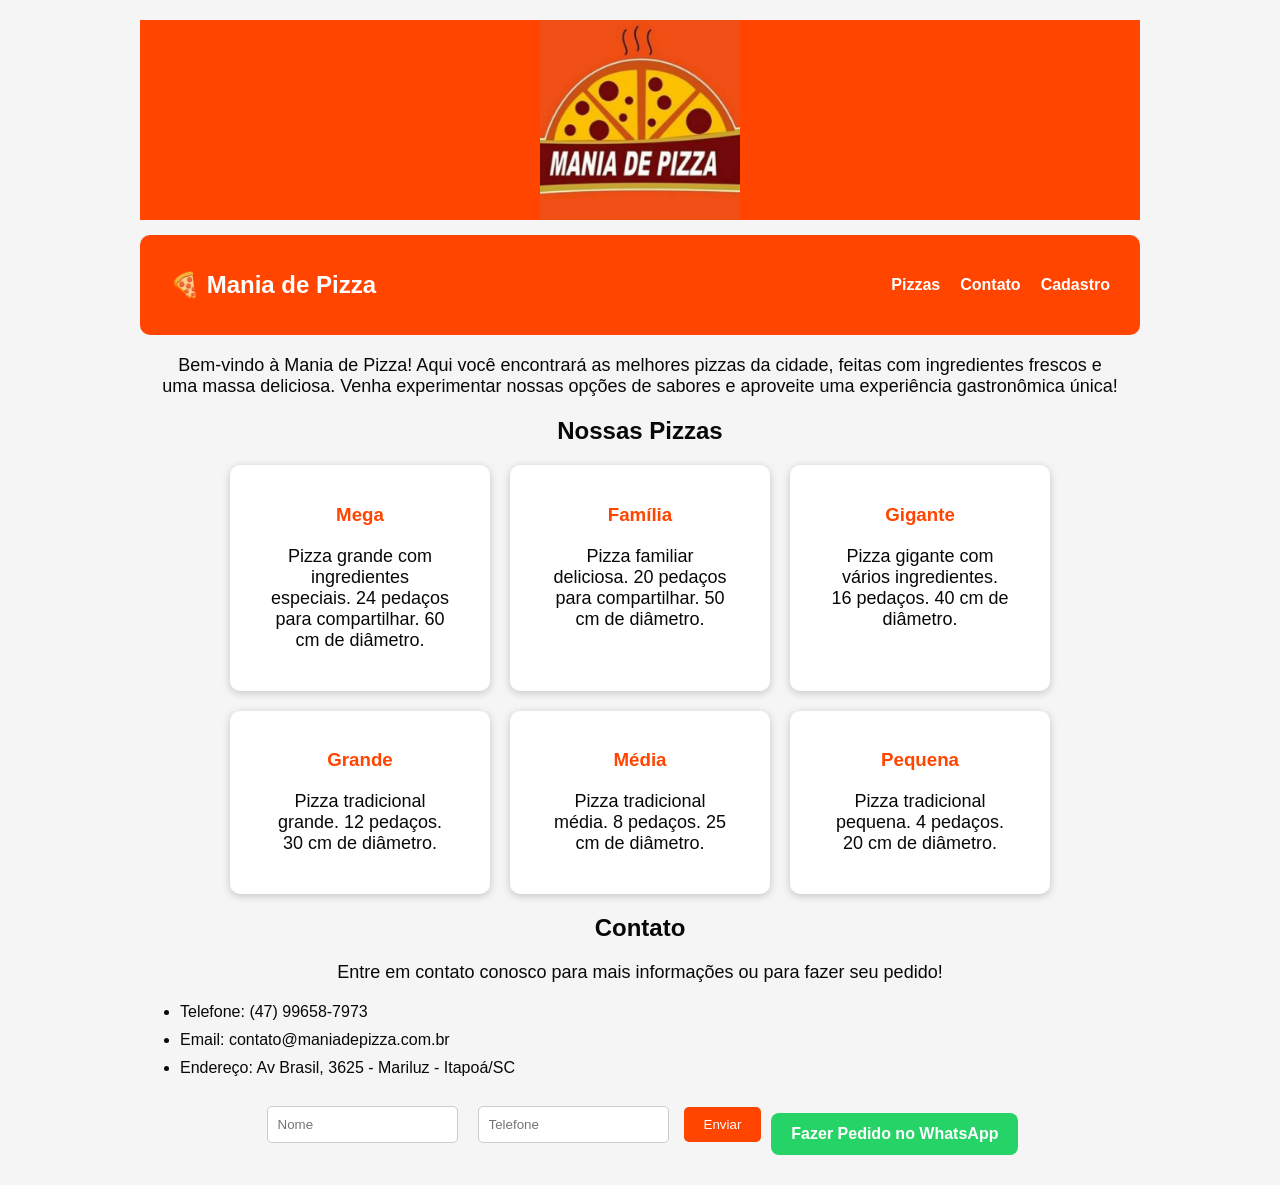
<file: index.html>
<!DOCTYPE html>
<html lang="pt-BR">
<head>
    <meta charset="UTF-8">
    <meta name="viewport" content="width=device-width, initial-scale=1.0">
    <link rel="stylesheet" href="style.css">
    <script src="index.js"></script>
    
    <title>Mania de pizza</title>
</head>
<body>
    <div class="img-container">
        <img src="logo.jpg" alt="Stylized pizza logo showing a sliced pizza with steam lines above and the words mania de pizza on a bright orange background, conveying warm friendly restaurant branding">
    </div>

       
    <header>
        <nav class="navbar">
            <h2 class="logo">🍕 Mania de Pizza</h2>
        

                <ul class="nav-links">
                    <li><a href="#pizzas">Pizzas</a></li>
                    <li><a href="#contato">Contato</a></li>
                    <li><a href="registro.html">Cadastro</a></li>
                 </ul>
        </nav>
    </header>

    <p class="paragrafo">Bem-vindo à Mania de Pizza! Aqui você encontrará as melhores pizzas da cidade, feitas com ingredientes frescos e uma massa deliciosa. Venha experimentar nossas opções de sabores e aproveite uma experiência gastronômica única!</p>

            <h2 id="pizzas">Nossas Pizzas</h2>
    <div class="pizza-container">

        <div class="pizza-card">
            <h3>Mega</h3>
                <p>
                    Pizza grande com ingredientes especiais.
                    24 pedaços para compartilhar.
                    60 cm de diâmetro.
                </p>
        </div>

        <div class="pizza-card">
            <h3>Família</h3>
                <p>
                    Pizza familiar deliciosa.
                    20 pedaços para compartilhar.
                    50 cm de diâmetro.
                </p>
        </div>

        <div class="pizza-card">
            <h3>Gigante</h3>
                <p>
                    Pizza gigante com vários ingredientes.
                    16 pedaços.
                    40 cm de diâmetro.
                </p>
        </div>

        <div class="pizza-card">
            <h3>Grande</h3>
                <p>
                    Pizza tradicional grande.
                    12 pedaços.
                    30 cm de diâmetro.
                </p>
        </div>

        <div class="pizza-card">
            <h3>Média</h3>
                <p>
                    Pizza tradicional média.
                    8 pedaços.
                    25 cm de diâmetro.
                </p>
        </div>

        <div class="pizza-card">
            <h3>Pequena</h3>
                <p>
                    Pizza tradicional pequena.
                    4 pedaços.
                    20 cm de diâmetro.
                </p>
    
        </div>
    </div>
    

    <h2 id="contato">Contato</h2>
   
        <p>Entre em contato conosco para mais informações ou para fazer seu pedido!</p>
    <ul>
        <li>Telefone: (47) 99658-7973</li>
        <li>Email: contato@maniadepizza.com.br</li>
        <li>Endereço: Av Brasil, 3625 - Mariluz - Itapoá/SC</li>
    </ul>
    <div class="contato-form">
        <input type="text" placeholder="Nome">
        <input type="tel" placeholder="Telefone">
        <button onclick="enviarPedido()">
            Enviar
        </button>
        <a 
href="https://wa.me/5547996587973" 
target="_blank"
class="whatsapp-btn"
>
Fazer Pedido no WhatsApp
</a>
    </div>
</body>
</html>
</file>
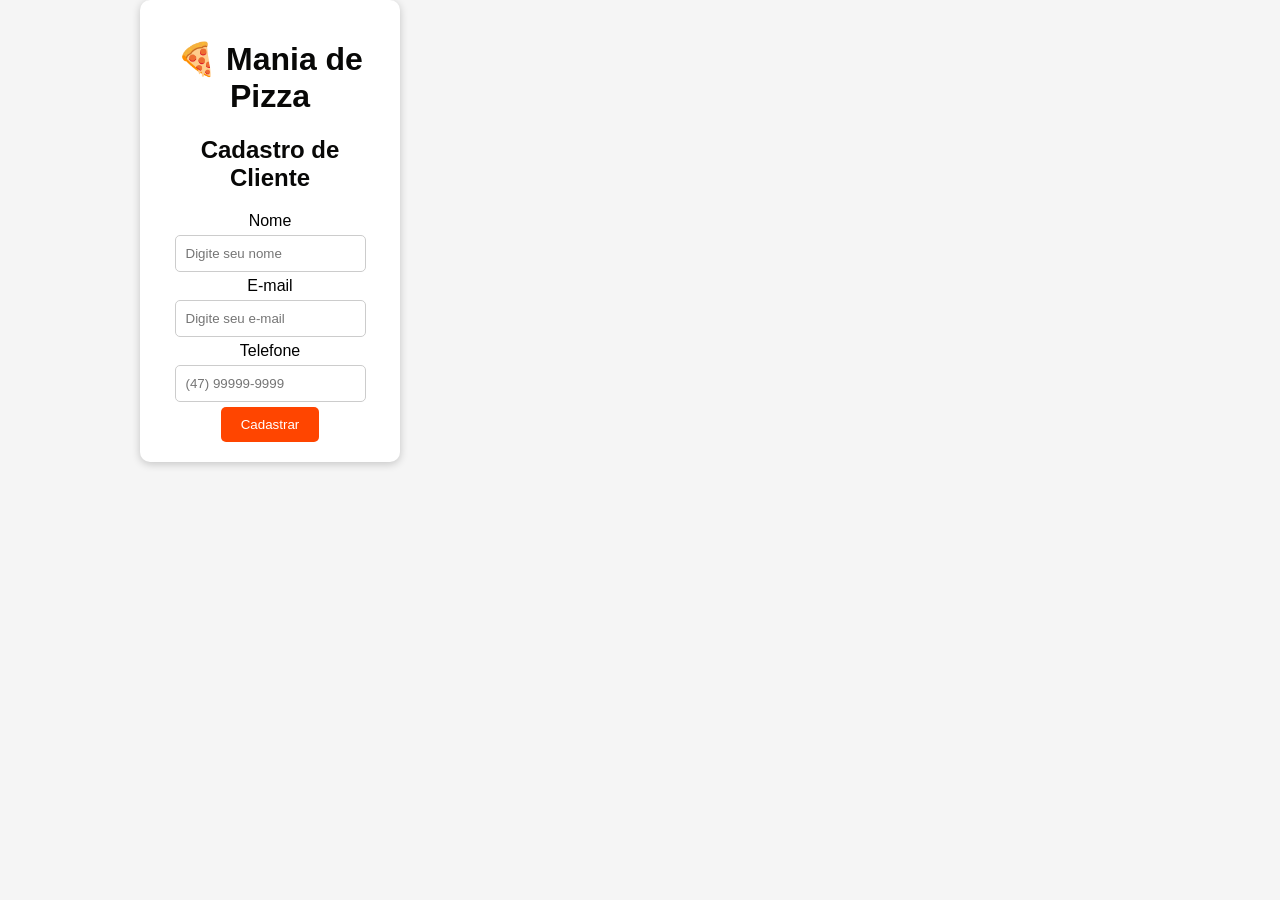
<file: registro.html>
<!DOCTYPE html>
<html lang="pt-BR">
<head>
    <meta charset="UTF-8">
    <meta name="viewport" content="width=device-width, initial-scale=1.0">
    <link rel="stylesheet" href="style.css">
    <title>Mania de Pizza - Cadastro</title>
</head>
<body>
    
    <div class="container">

        <div class="pizza-card">

            <h1>🍕 Mania de Pizza</h1>
            <h2>Cadastro de Cliente</h2>

            <form action="/contatos" method="POST">

                <label for="nome">Nome</label>
                <input 
                    type="text" 
                    id="nome" 
                    name="nome" 
                    placeholder="Digite seu nome"
                    required
                >

                <label for="email">E-mail</label>
                <input 
                    type="email" 
                    id="email" 
                    name="email"
                    placeholder="Digite seu e-mail"
                    required
                >

                <label for="telefone">Telefone</label>
                <input 
                    type="tel" 
                    id="telefone" 
                    name="telefone"
                    placeholder="(47) 99999-9999"
                >

                <button type="submit">
                    Cadastrar
                </button>

            </form>

        </div>
    </div>  
    
</body>
</html>
</file>
<file: style.css>
/*
body {
    background-color: #f1beaa;
    font-family: Arial, sans-serif;
    max-width: 900px;
    margin: auto;
}    
*/
.img-container {
    background-color: orangered;
   display: flex; justify-content: center; align-items: center;
    margin-left: auto;
    margin-right: auto;
    margin-top: 20px;
    
}
img {
    max-width: 200px;
    height: auto;
}

h1 {
    color: #080807;
    text-align: center;
    margin-top: 20px;
}

p {
    color: #080807;
    text-align: center;
    font-size: 18px;
    margin: 20px;
}
h2 {
    color: #080807;
    text-align: center;
    margin-top: 20px;
}
li {
    color: #080807;
    font-size: 16px;
    margin: 10px 0;
}

body {
    font-family: Arial, sans-serif;
    background-color: #f5f5f5;
    max-width: 1000px;
    margin: auto;
}

.pizza-container {
    display: flex;
    flex-wrap: wrap;
    justify-content: center;
    gap: 20px;
}

.pizza-card {
    background-color: white;
    width: 220px;
    padding: 20px;
    border-radius: 10px;
    box-shadow: 0px 2px 8px rgba(0,0,0,0.2);
    text-align: center;
}

.pizza-card h3 {
    color: orangered;
}

button {
    padding: 10px 20px;
    background-color: orangered;
    color: white;
    border: none;
    border-radius: 5px;
    cursor: pointer;
}

button:hover {
    opacity: 0.8;
}

input {
    padding: 10px;
    margin: 5px;
    border-radius: 5px;
    border: 1px solid #ccc;
}.navbar {
    background-color: orangered;
    display: flex;
    justify-content: space-between;
    align-items: center;
    padding: 15px 30px;
    border-radius: 10px;
    margin-top: 15px;
    position: sticky;
    top: 0;
    z-index: 1000;
}

.logo {
    color: white;
}

.nav-links {
    display: flex;
    list-style: none;
    gap: 20px;
}

.nav-links a {
    text-decoration: none;
    color: white;
    font-weight: bold;
}

.nav-links a:hover {
    opacity: 0.7;
}

.contato-form {
    display: flex;
    justify-content: center;
    align-items: center;
    gap: 10px;
    margin-bottom: 30px;
    flex-wrap: wrap;
}

@media (max-width: 768px) {

    .navbar {
        flex-direction: column;
        gap: 15px;
    }

    .nav-links {
        flex-direction: column;
        text-align: center;
        padding: 0;
    }

    .pizza-card {
    transition: 0.3s;
    }

    .pizza-card:hover{
    transform: translateY(-5px);
}

    body {
        padding: 10px;
    }

    input {
        width: 90%;
    }
}

.whatsapp-btn{
    display: inline-block;
    margin-top: 20px;
    padding: 12px 20px;
    background-color: #25d366;
    color: white;
    text-decoration: none;
    border-radius: 8px;
    font-weight: bold;
}

.whatsapp-btn:hover{
    opacity: 0.8;
}
</file>
